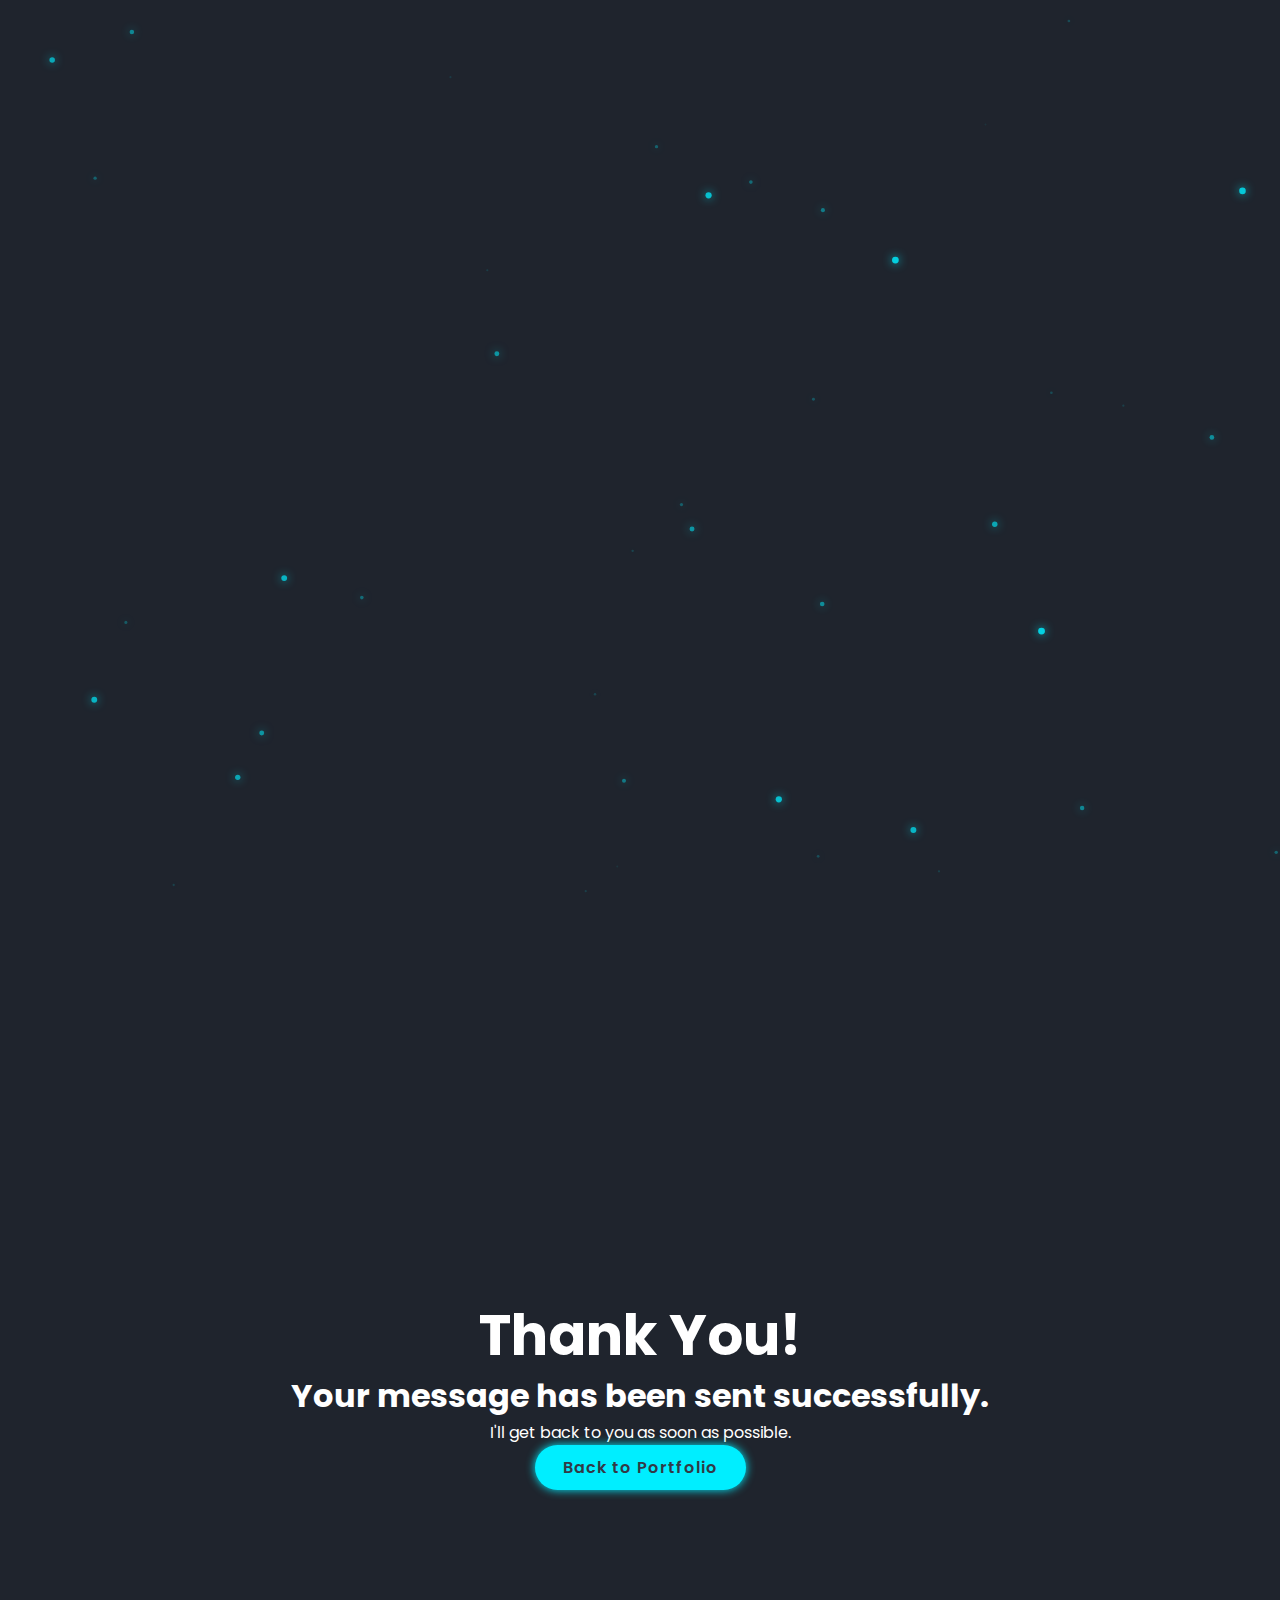
<file: thanks.html>
<!DOCTYPE html>
<html lang="en">
<head>
    <meta charset="UTF-8">
    <meta name="viewport" content="width=device-width, initial-scale=1.0">
    <title>Thank You - Vansh Tomar</title>
    <link rel="stylesheet" href="style.css">
    <link rel="stylesheet" href='https://unpkg.com/boxicons@2.1.4/css/boxicons.min.css'>
</head>
<body>
    <canvas id="bg-canvas"></canvas>
    
    <section class="home" id="home" style="text-align: center;">
        <div class="home-content">
            <h1>Thank You!</h1>
            <h3>Your message has been sent successfully.</h3>
            <p>I'll get back to you as soon as possible.</p>
            <a href="index.html" class="btn">Back to Portfolio</a>
        </div>
    </section>

    <script src="bg3d.js"></script>
</body>
</html>
</file>
<file: style.css>
@import url('https://fonts.googleapis.com/css2?family=Poppins:wght@300;400;500;600;700;800;900&display=swap');
*{
    margin: 0;
    padding: 0;
    box-sizing: border-box;
    text-decoration: none;
    border: none;
    outline: none;
    scroll-behavior: smooth;
    font-family: 'Poppins',sans-serif;

}
:root{
    --bg-color:#1f242d;
    --second-bg-color:#323946;
    --text-color:#fff;
    --main-color:#0ef;
}
html{
    font-size: 62.5%;
    overflow-x: hidden;
}
body{
    background: var(--bg-color);
    color: var(--text-color);
}
section{
    min-height: 100vh;
    padding: 10rem 9% 2rem;
}
.header{
    position: fixed;
    top: 0;
    left: 0;
    width: 100%;
    padding: 2rem 9%;
    background: var(--bg-color);
    display: flex;
    justify-content: space-between;
    align-items: center;
    z-index: 100;
}
.logo{
    font-size: 2.5rem;
    color: var(--text-color);
    font-weight: 600;
    cursor: default;
}
.navbar a{
    font-size: 1.7rem;
    color: var(--text-color);
    margin-left: 4rem;
    transition: .3s;

}
.navbar a:hover,
.navbar a.active {
    color: var(--main-color);
}
#menu-icon{
    font-size: 3.6rem;
    color: var(--text-color);
    display: none;

}
.home{
    display: flex;
    justify-content: center;
    align-items: center;

}
.home-img img {
    width: 28vw;
    height: 70vh;
    object-fit: cover;
    border: none;
    border-radius: 70%; 
    transition: filter 0.5s ease; 
}

.home-img img:hover {
    filter: brightness(0.5) saturate(0.5) opacity(0.2); 
}

.home-content h3{
    font-size: 3.2rem;
    font-weight: 700;
}
.home-content h3:nth-of-type(2){
    margin-bottom: 2rem;
}
span{
    color: var(--main-color);
}

.home-content h1{
    font-size: 5.6rem;
    font-weight: 700;
    line-height: 1.3;
}
.text-animate {
  font-size: 3.2rem;
  font-weight: 700;
  color: var(--main-color);
  position: relative;
  -webkit-text-stroke: 0.7px var(--main-color);
  background-image: linear-gradient(var(--main-color), var(--main-color));
  background-repeat: no-repeat;
  -webkit-background-clip: text;
  background-position: 0 0;
}


.typing-text::before {
  content: '';
  position: absolute;
  top: 0;
  left: 0;
  height: 100%;
  width: 100%;
  background-color: var(--bg-color); 
  border-left: 2px solid var(--main-color);
  animation: typing 5s steps(500) infinite;
}

@keyframes typing {
  0% {
    left: 0;
    width: 100%;
  }
  50% {
    left: 100%;
    width: 0;
  }
  100% {
    left: 0;
    width: 100%;
  }
}

.home-content p{
    font-size: 1.6rem;
}
.social-media a{
    display: inline-flex;
    justify-content: center;
    align-items: center;
    width: 4rem;
    height: 4rem;
    background: transparent;
    border: .2rem solid var(--main-color);
    border-radius: 50%;
    font-size: 2rem;
    color: var(--main-color);
    margin: 3rem 1.5rem 3rem 0;
    transition: .5s ease;

}
.social-media a:hover{
    background: var(--main-color);
    color: var(--second-bg-color);
    box-shadow: 0 0 1rem var(--main-color);

}
.btn{
    display: inline-block;
    padding: 1rem 2.8rem;
    background: var(--main-color);
    border-radius: 4rem;
    box-shadow: 0 0 1rem var(--main-color);
    font-size: 1.6rem;
    color: var(--second-bg-color);
    letter-spacing: .1rem;
    font-weight: 600;
    transition: .5s ease;


}
.btn:hover{
    box-shadow: none;
}
.about{
    display: flex;
    justify-content: center;
    align-items: center;
    gap: 2rem;
    background: var(--second-bg-color);
}
.about-img {
  display: flex;
  justify-content: center;
  align-items: center;
}
.profile-wrapper {
  position: relative;
  width: 200px;
  height: 200px;
}
.profile-img {
  width: 100%;
  height: 100%;
  border-radius: 50%;
  object-fit: cover;
  display: block;
  z-index: 2;
}

.arc {
  position: absolute;
  width: 220px;
  height: 220px;
  border: 2px solid cyan;
  border-radius: 50%;
  z-index: 1;
  animation: spin 6s linear infinite;
  pointer-events: none;
}
.arc1 {
  border-right: none;
  border-bottom: none;
  
  top: -10px;
  left: -10px;
  animation-duration: 6s;
}
.arc2 {
  border-left: none;
  border-top: none;
  top: -10px;
  left: -10px;
  animation-duration: 10s;
  animation-direction: reverse;
  opacity: 1.9;
}

@keyframes spin {
  0%   { transform: rotate(0deg); }
  100% { transform: rotate(360deg); }
}
.heading{
    text-align: center;
    font-size: 4.5rem;
    
}
.about-content h2{
    text-align: left;
    line-height: 1.2;

}
.about-content h3{
    font-size: 2.6rem;
}
.about-content p{
    font-size: 1.6rem;
    margin: 2rem 0 3rem;
}
.education{
    display: flex;
    justify-content: center;
    align-items: center;
    flex-direction: column;
    min-height: auto;
    padding-bottom: 5rem;
    
}
.education .education-row{
    display: flex;
    flex-wrap: wrap;
    gap: 5rem;
}
.education-row .education-column{
    flex: 1 1 40rem;


}
.education-column .title{
    font-size: 2.5rem;
    margin: 0 0 1.5rem 2rem;

}
.education-column .education-box{
    border-left: .2rem solid var(--main-color);

}
.education-box .education-content{
    position: relative;
    padding-left: 2rem;

}
.education-box .education-content::before{
    content: '';
    position: absolute;
    top: 0;
    left: -1.1rem;
    width: 2rem;
    height: 2rem;
    background: var(--main-color);
    border-radius: 50%;

}
.education-content .content{
    position: relative;
    padding: .5rem;
    border: .2rem solid var(--main-color);
    border-radius: .6rem;
    margin-bottom: 2rem;
    overflow: hidden;
}
.education-content .content::before{
    content: '';
    position: absolute;
    top: 0;
    left: 0;
    width: 0;
    height: 100%;
    background: var(--second-bg-color);
    z-index: -1;
    transition: .5s;

}
.education-content .content:hover::before{
    width: 100%;
}
.education-content .content .year{
    font-size: 1.5rem;
    color: var(--main-color);
    padding-bottom: .5rem;

}
.edu-p{
    font-size: 1.3rem;
}
.education-content .content .year i{
    padding-right: .5rem;
}
.education-content .content h3{
    font-size: 2rem;
}
.skills{
    min-height: auto;
    padding: 7.5rem;
    
    background: var(--second-bg-color);
}
.skills .skills-row{
    display: flex;
    flex-wrap: wrap;
    gap: 5rem;
}
.skills-row .skills-column{
    flex: 1 1 40rem;
}
.skills-column .title{
    font-size: 2.5rem;
    margin: 0 0 1.5rem;
}
.skills-box .skills-content{
    position: relative;
    border: .2rem solid var(--main-color);
    border-radius: .6rem;
    padding: .1rem 1.5rem;
    
    overflow: hidden;
    z-index: 0;
}
.skills-box .skills-content::before{
    content: '';
    position: absolute;
    top: 0;
    left: 0;
    width: 0;
    height: 100%;
    background: var(--bg-color);
    z-index: -1;
    transition: .5s;
}
.skills-box .skills-content:hover::before{
    width: 100%;
}
.skills-content .progress{
    padding: 1rem 0;
}
.skills-content .progress h3{
    font-size: 1.7rem;
    display: flex;
    justify-content: space-between;
}
.skills-content.progress h3 span{
    color: var(--text-color);

}
.skills-content .progress .bar{
    height: 2.5rem;
    border-radius: .6rem;
    border: .2rem solid var(--main-color);
    padding: .5rem;
    margin: 1rem 0;
}
.skills-content .progress .bar span{
    display: block;
    height: 100%;
    border-radius: .3rem;
    background: var(--main-color);
}
.skills-column:nth-child(1) .skills-content .progress:nth-child(1) .bar span{
    width: 90%;
}
.skills-column:nth-child(1) .skills-content .progress:nth-child(2) .bar span{
    width: 80%;
}
.skills-column:nth-child(1) .skills-content .progress:nth-child(3) .bar span{
    width: 60%;
}
.skills-column:nth-child(1) .skills-content .progress:nth-child(4) .bar span{
    width: 55%;
}
.skills-column:nth-child(2) .skills-content .progress:nth-child(1) .bar span{
    width: 65%;
}
.skills-column:nth-child(2) .skills-content .progress:nth-child(2) .bar span{
    width: 50%;
}
.skills-column:nth-child(2) .skills-content .progress:nth-child(3) .bar span{
    width: 75%;
}
.skills-column:nth-child(2) .skills-content .progress:nth-child(4) .bar span{
    width: 55%;
}
.contact{
    min-height: auto;
    padding-bottom: 7rem;
    
}
.contact form{
    max-width: 70rem;
    margin: 0 auto;
    text-align: center;
}
.contact form .input-box{
    position: relative;
    display: flex;
    justify-content: space-between;
    flex-wrap: wrap;

}
.contact form .input-box .input-field{
    position: relative;
    width: 49%;
    margin: .8rem 0;
}
.contact form .input-box .input-field input,
.contact form .textarea-field textarea{
    width: 100%;
    height: 100%;
    padding: .8rem;
    font-size: 1.6rem;
    color: var(--text-color);
    background: transparent;
    border-radius: .6rem;
    border: .2rem solid var(--main-color);
}
.contact form .input-box .input-field input::placeholder,
.contact form .textarea-field textarea::placeholder{
    color: var(--text-color);
}
.contact form .focus{
    position: absolute;
    top: 0;
    left: 0;
    width: 0;
    height: 100%;
    background: var(--second-bg-color);
    border-radius: .6rem;
    z-index: -1;
    transition: .5s;
}
.contact form .input-box .input-field input:focus~.focus,
.contact form .input-box .input-field input:valid~.focus,
.contact form .textarea-field textarea:focus~.focus,
.contact form .textarea-field textarea:valid~.focus{
    width: 100%;
}
.contact form .textarea-field{
    position: relative;
    margin: .8rem 0 2.7rem;
    display: flex;
}
.contact form .textarea-field textarea{
    resize: none;
}
.contact form .btn-box.btns .btn{
    cursor: pointer;
}
.footer{
    display: flex;
    justify-content: space-between;
    align-items: center;
    flex-wrap: wrap;
    padding: 2rem 9%;
    background: var(--second-bg-color);

}   
.footer-text p{
    font-size: 1.6rem;
} 
.footer-iconTop a{
    position: relative;
    display: inline-flex;
    justify-content: center;
    align-items: center;
    padding: .8rem;
    background: var(--main-color);
    border: .2rem solid var(--main-color);
    border-radius: .6rem;
}
.footer-iconTop a::before{
    content: '';
    position: absolute;
    top: 0;
    left: 0;
    width: 0;
    height: 100%;
    background: var(--second-bg-color);
    z-index: -1;
    transition: .5s;
}
.footer-iconTop a:hover::before{
    width: 100%;
}

.footer-iconTop a i{
    font-size: 2.4rem;
    color: var(--bg-color);
    transition: .5s;
}
.footer-iconTop a:hover i{
    color: var(--bg-color);
}

.projects{
    max-width: 1200px;
    margin: auto;
    padding: 70px 20px;
}
.scroll-container{
    overflow: hidden;
    width:100%;
    margin: 0px 0;
}
.scroll-content{
    display: flex;
    gap: 20px;
    animation: animate 20s linear infinite;
    width: max-content;
}
.project-img{
    flex: 0 0 auto;
    width: 700px;
    height: 320px;
    object-fit: cover;
    border-radius: 8px;
    
}
.proj-name{
    font-size: 4.5rem;
    color: rgb(6, 236, 136);
}
@keyframes animate{
  0%{
    transform: translateX(0%);
  }
  100%{
    transform: translateX(-50%);
  }
}
@media(max-width:1200px){
    html{
        font-size: 54%;
    }
}
@media(max-width:991px){
    .header{
        padding: 2rem 4%;
    }
    section{
        padding: 10rem 4% 2rem;
    }
    .home{
        padding:0 4%;
    }
    .footer{
        padding: 2rem 4%;
    }
}
@media (max-width:768px){
    #menu-icon{
        display: block;
    }
    .navbar{
        position: absolute;
        top: 100%;
        left: 0;
        width: 100%;
        padding: 1rem 3%;
        background: var(--bg-color);
        border-top: .1rem solid rgba(0, 0, 0, .2);
        box-shadow: 0 .5rem 1rem rgba(0, 0, 0, .2);
        display: none;

    }
    .navbar.active{
        display: block;
    }
    .navbar a{
        display: block;
        font-size: 2rem;
        margin: 3rem 0;
    }
    .home{
        flex-direction: column;
    }
    .home-content h3{
        font-size: 2.6rem;
    }
    .home-content h1{
        font-size: 5rem;
    }
    .home-img img{
        width: 48vw;
        height: 50vh;
        
    }
    .about{
        flex-direction: column-reverse;
    }
    
    
}
</file>
